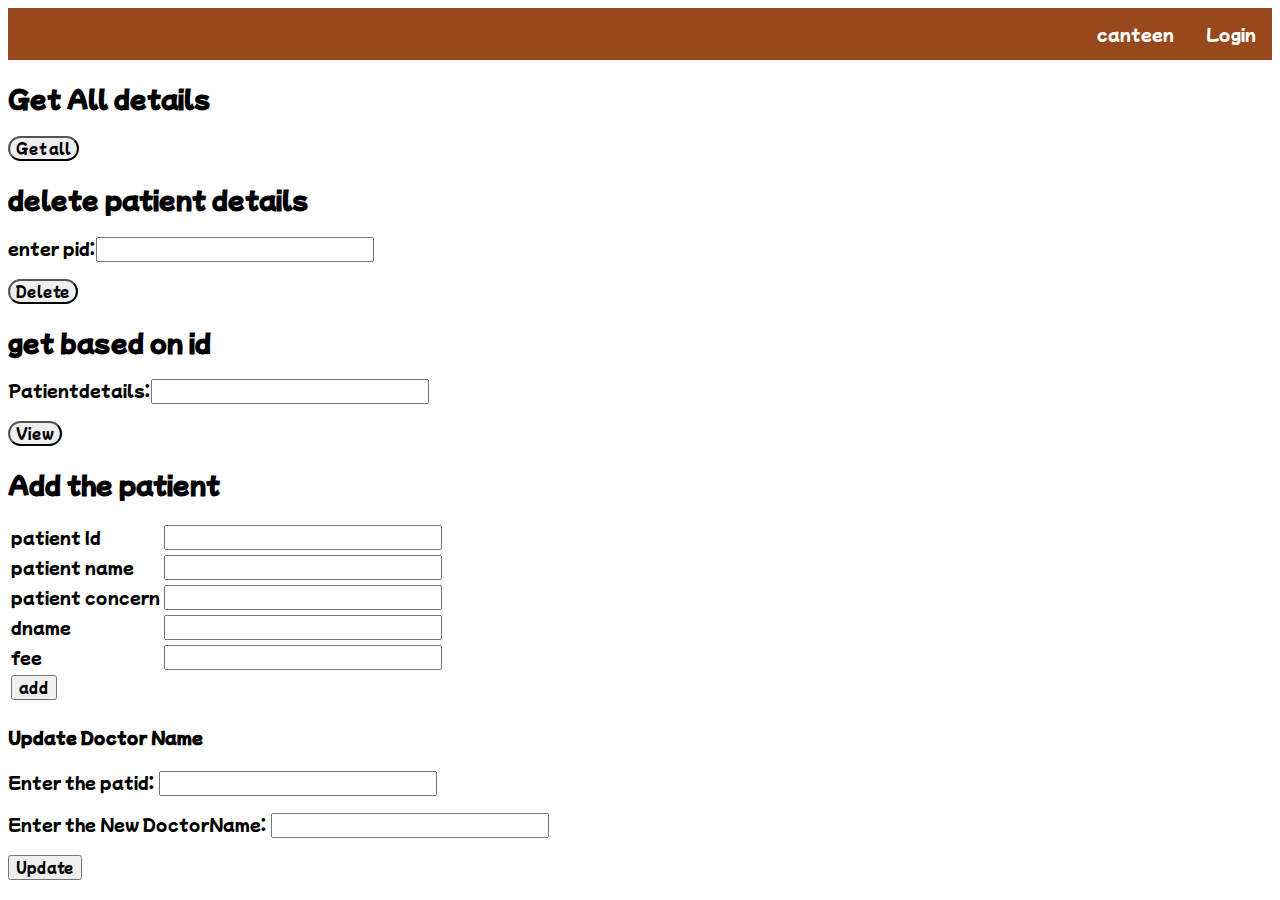
<file: practise/hospital.html>
<!DOCTYPE html>
<html>
    <head>
        <script src="https://cdnjs.cloudflare.com/ajax/libs/jquery/3.6.1/jquery.min.js"></script>
        <title>Hospital</title>
        <link rel="stylesheet" href="style3.css">
        <script src="b.js"></script>

    </head>
    <body>
        <div class="navbar">
            <li><a href="register.html">Login</a></li>
            <li><a href="index.html">canteen</a></li>
        </div>
    </body>

    <h2>Get All details</h2>
    
    <button id="get-all">Get all</button> 

    <ul id="ptdetails">

    </ul>


    <h2>delete patient details</h2>
    <p>enter pid:<input type="text" id="deletepatient"></p>
    <button id="delete">Delete</button>    

    <h2>get based on id</h2>
    <p>Patientdetails:<input type="text" id="getdetails"></p>
    <button id="getalldetails">View</button>
    <ul id="pedetails"></ul>

    <h2>Add the patient</h2>
    <div>
    <table>
        <tr>
            <td>patient Id</td>
            <td><input type="text" id="pid"></td>
        </tr>
        <tr>
            <td>patient name</td>
            <td><input type="text" id="pname"></td>
        </tr>
        <tr>
            <td>patient concern</td>
            <td><input type="text" id="con"></td>
        </tr>
        <tr>
            <td>dname</td>
            <td><input type="text" id="dname"></td>
        </tr>
        <tr>
            <td>fee</td>
            <td><input type="text" id="fei"></td>
        </tr>
        <tr colspan = "2">

            <td><input type="button" value="add" id="addBtn"></td>
            </tr>
    </table>
</div>

<h4>Update Doctor Name</h4>

        <p>Enter the patid: <input type="text" id="getpatid"></p>

        <p>Enter the New DoctorName: <input type="text" id="getNewdoc"></p>

        <button id="update-doctorname">Update</button>

        <ul id="updateDetails">

        </ul>
</html>
</file>
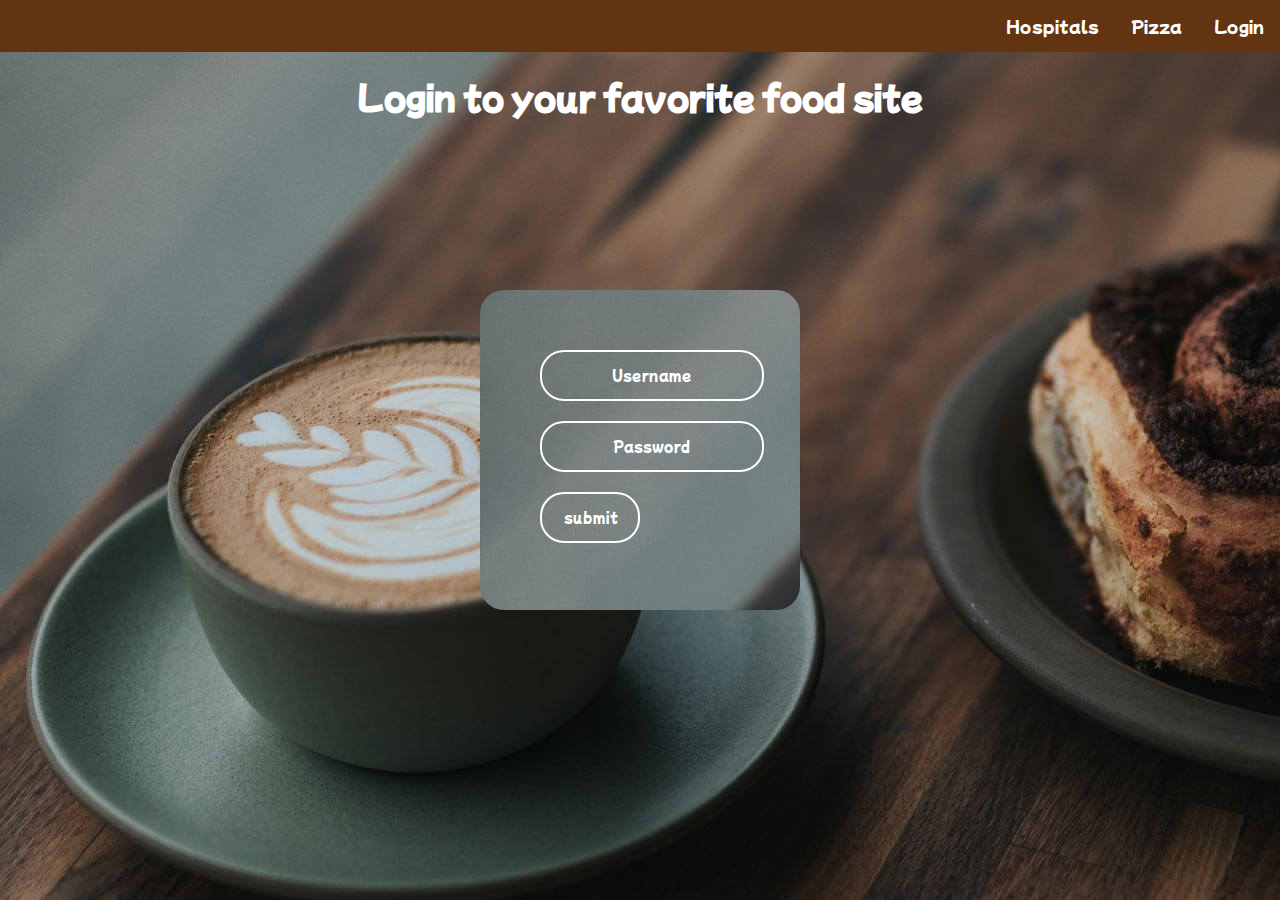
<file: practise/register.html>
<!DOCTYPE html>
<html lang="en">
    <head>
        <meta name="viewport" content="width=device-width, initial-scale=1.0">
        <title>register</title>
        <link rel="stylesheet" href="style2.css">
        <script src="script.js"></script>
    </head>
    <body>
        <ul>
            <li><a href="register.html">Login</a></li> 
            <li><a href="index.html">Pizza</a></li> 
            <li><a href="hospital.html">Hospitals</a></li>     
        </ul>

        <div class="heading">
            <h1>Login to your favorite food site</h1>
        </div>
     <form name="myform"  class="box" method="POST" onsubmit="return validateform()">
        
        <input type="email" id ="name" name="name" placeholder="Username" required>
        <input type="password" id="pwd" name="pwd" placeholder="Password" required>
        <input type="submit" onclick="validateform()" value="submit">
     </form>
    </body>
</html>
</file>
<file: practise/style3.css>
@import url('https://fonts.googleapis.com/css2?family=Mochiy+Pop+P+One&family=Nanum+Pen+Script&family=Rock+Salt&display=swap');

*{
  font-family: 'Mochiy Pop P One', sans-serif;
  box-sizing:border-box;
}
.navbar{
  list-style-type: none;
  margin:0;
  padding:0;
  overflow: hidden;
  background-color: #97491c;
}
.navbar li{
  float:right;
}
.navbar li a{
  text-decoration: none;
  color:white;
  display:block;
  padding:14px 16px;
}
.navbar li a:hover{
 color: peru;
}
#get-all{
  border-radius: 24px;
}
#delete{
  border-radius: 24px;
}
#getalldetails{
  border-radius: 24px;
}
</file>
<file: practise/style2.css>
@import url('https://fonts.googleapis.com/css2?family=Mochiy+Pop+P+One&family=Nanum+Pen+Script&family=Rock+Salt&display=swap');


*{
    font-family: 'Mochiy Pop P One', sans-serif;
}
body{
    background:url(images/home-slide-1.jpg);
    background-repeat: no-repeat;
    margin:0;
    padding: 0;
}
ul{
   
    list-style-type: none;
    margin: 0;
    padding: 0;
    overflow:hidden;
    background-color:  #623412;
}
li{
    float:right;

}
li a{
    text-decoration: none;
    display:block;
    padding:14px 16px;
    color:white;
}
li a:hover{
    background-color:#97491c;
}
.heading h1{
    text-align: center;
    color: white;
}
.box{
    background:url(images/home-slide-1.jpg);
    width:240px;
    padding:40px;
    position:absolute;
    top:50%;
    left:50%;
    transform: translate(-50%,-50%);
    text-align: center;
    color: white;
    height:240px;
    border-radius: 24px;
}

.box input[type="email"],input[type="password"]{
    border:0;
    background: none;
    display:block;
    margin: 20px;
    text-align: center;
    border:2px solid white;
    padding:14px 10px;
    border-radius: 24px;
    width:200px;
    outline:none;
    color:white;
}
::placeholder{
    color:white;
}

.container{
    float: right;
    text-decoration: underline;
    color:white;
}
.box input[type="submit"]{
    border:0;
    background: none;
    display:block;
    margin:20px;
    text-align: center;
    border:2px solid white;
    padding:14px 10px;
    border-radius:24px ;
    width:100px;
    outline:none;
    color:white;
    float:center;   

}
input[type="submit"]:hover{
    background-color: #97491c;
}
</file>
